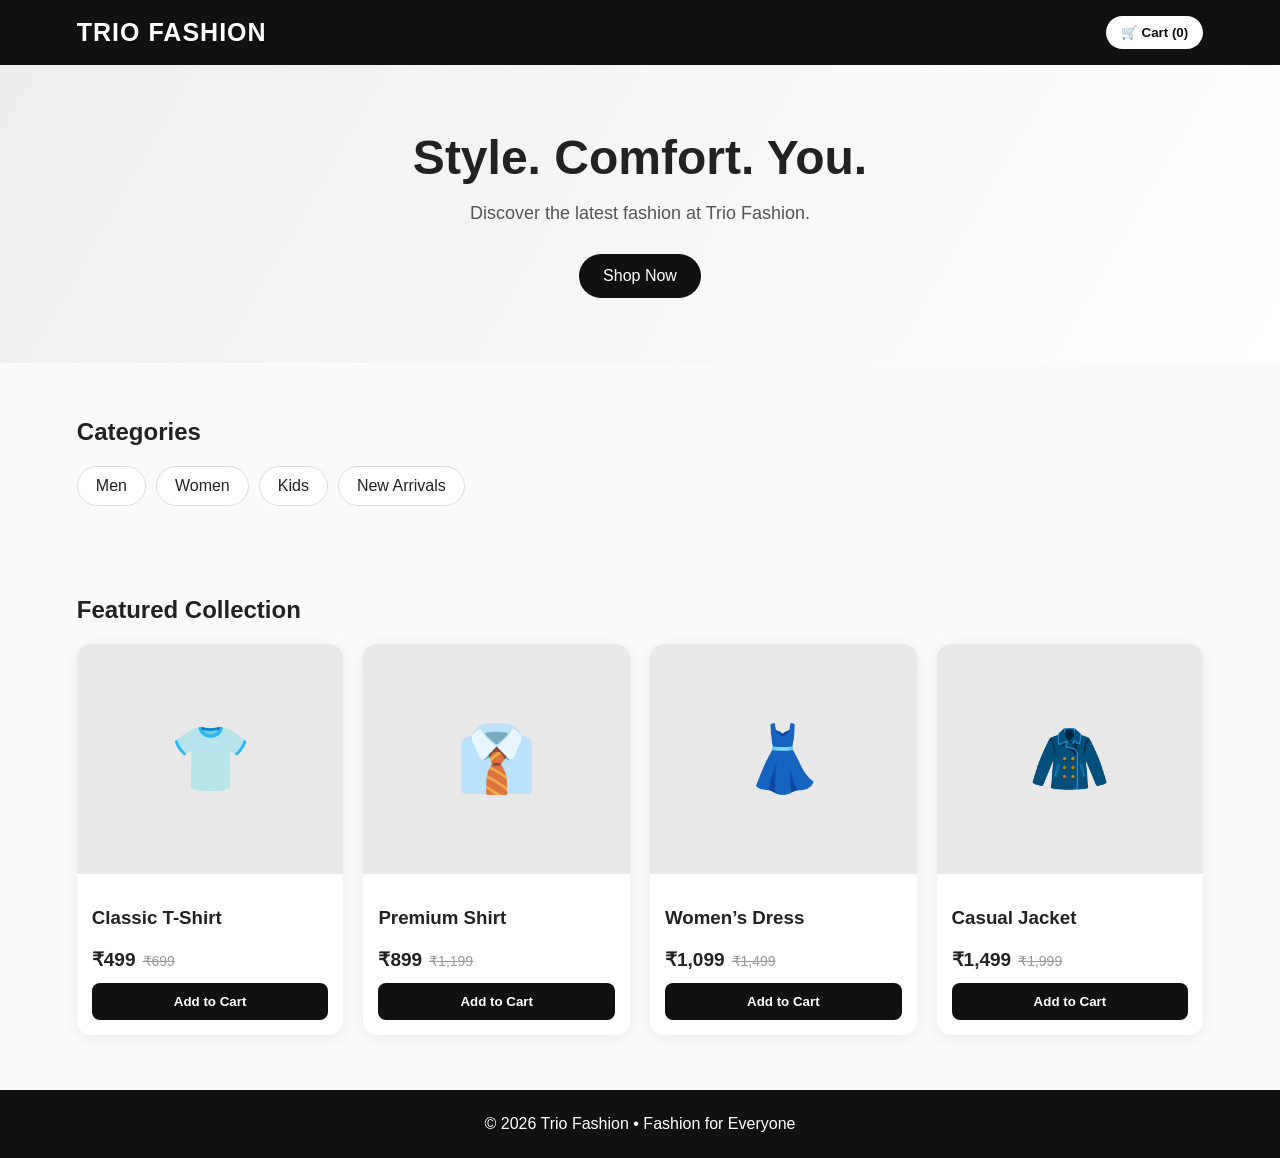
<file: Index.html>
<!DOCTYPE html>
<html lang="en">
<head>
<meta charset="UTF-8">
<meta name="viewport" content="width=device-width, initial-scale=1.0">
<title>Trio Fashion</title>
<style>
*{box-sizing:border-box}body{margin:0;font-family:Arial,sans-serif;color:#222;background:#fafafa}
header{background:#111;color:#fff;padding:16px 6%;display:flex;justify-content:space-between;align-items:center;position:sticky;top:0;z-index:5}
.logo{font-size:25px;font-weight:800;letter-spacing:1px}.cart{background:#fff;color:#111;border:0;border-radius:20px;padding:9px 15px;font-weight:700}
.hero{padding:65px 6%;background:linear-gradient(120deg,#eee,#fff);text-align:center}
.hero h1{font-size:48px;margin:0 0 10px}.hero p{font-size:18px;color:#555}.shop{display:inline-block;background:#111;color:white;padding:13px 24px;border-radius:25px;text-decoration:none;margin-top:12px}
section{padding:35px 6%}.cats{display:flex;gap:10px;flex-wrap:wrap}.cat{padding:10px 18px;border:1px solid #ddd;border-radius:20px;background:white}
.products{display:grid;grid-template-columns:repeat(auto-fit,minmax(210px,1fr));gap:20px}.product{background:white;border-radius:14px;overflow:hidden;box-shadow:0 3px 15px #00000010}.pic{height:230px;background:#e8e8e8;display:flex;align-items:center;justify-content:center;font-size:65px}.info{padding:15px}.price{font-weight:800;font-size:19px}.old{text-decoration:line-through;color:#999;font-size:14px;margin-left:7px}.add{width:100%;margin-top:12px;padding:11px;border:0;border-radius:8px;background:#111;color:white;font-weight:700}
footer{background:#111;color:#fff;text-align:center;padding:25px;margin-top:20px}
@media(max-width:600px){.hero h1{font-size:36px}}
</style>
</head>
<body>
<header><div class="logo">TRIO FASHION</div><button class="cart" onclick="showCart()">🛒 Cart (<span id="count">0</span>)</button></header>
<div class="hero"><h1>Style. Comfort. You.</h1><p>Discover the latest fashion at Trio Fashion.</p><a class="shop" href="#products">Shop Now</a></div>
<section><h2>Categories</h2><div class="cats"><div class="cat">Men</div><div class="cat">Women</div><div class="cat">Kids</div><div class="cat">New Arrivals</div></div></section>
<section id="products"><h2>Featured Collection</h2><div class="products">
<div class="product"><div class="pic">👕</div><div class="info"><h3>Classic T-Shirt</h3><span class="price">₹499</span><span class="old">₹699</span><button class="add" onclick="add()">Add to Cart</button></div></div>
<div class="product"><div class="pic">👔</div><div class="info"><h3>Premium Shirt</h3><span class="price">₹899</span><span class="old">₹1,199</span><button class="add" onclick="add()">Add to Cart</button></div></div>
<div class="product"><div class="pic">👗</div><div class="info"><h3>Women’s Dress</h3><span class="price">₹1,099</span><span class="old">₹1,499</span><button class="add" onclick="add()">Add to Cart</button></div></div>
<div class="product"><div class="pic">🧥</div><div class="info"><h3>Casual Jacket</h3><span class="price">₹1,499</span><span class="old">₹1,999</span><button class="add" onclick="add()">Add to Cart</button></div></div>
</div></section>
<footer>© 2026 Trio Fashion • Fashion for Everyone</footer>
<script>
let count=0;function add(){count++;document.getElementById("count").textContent=count;alert("Product added to cart!")}
function showCart(){alert("Your cart has "+count+" item(s).")}
</script>
</body>
</html>
</file>
